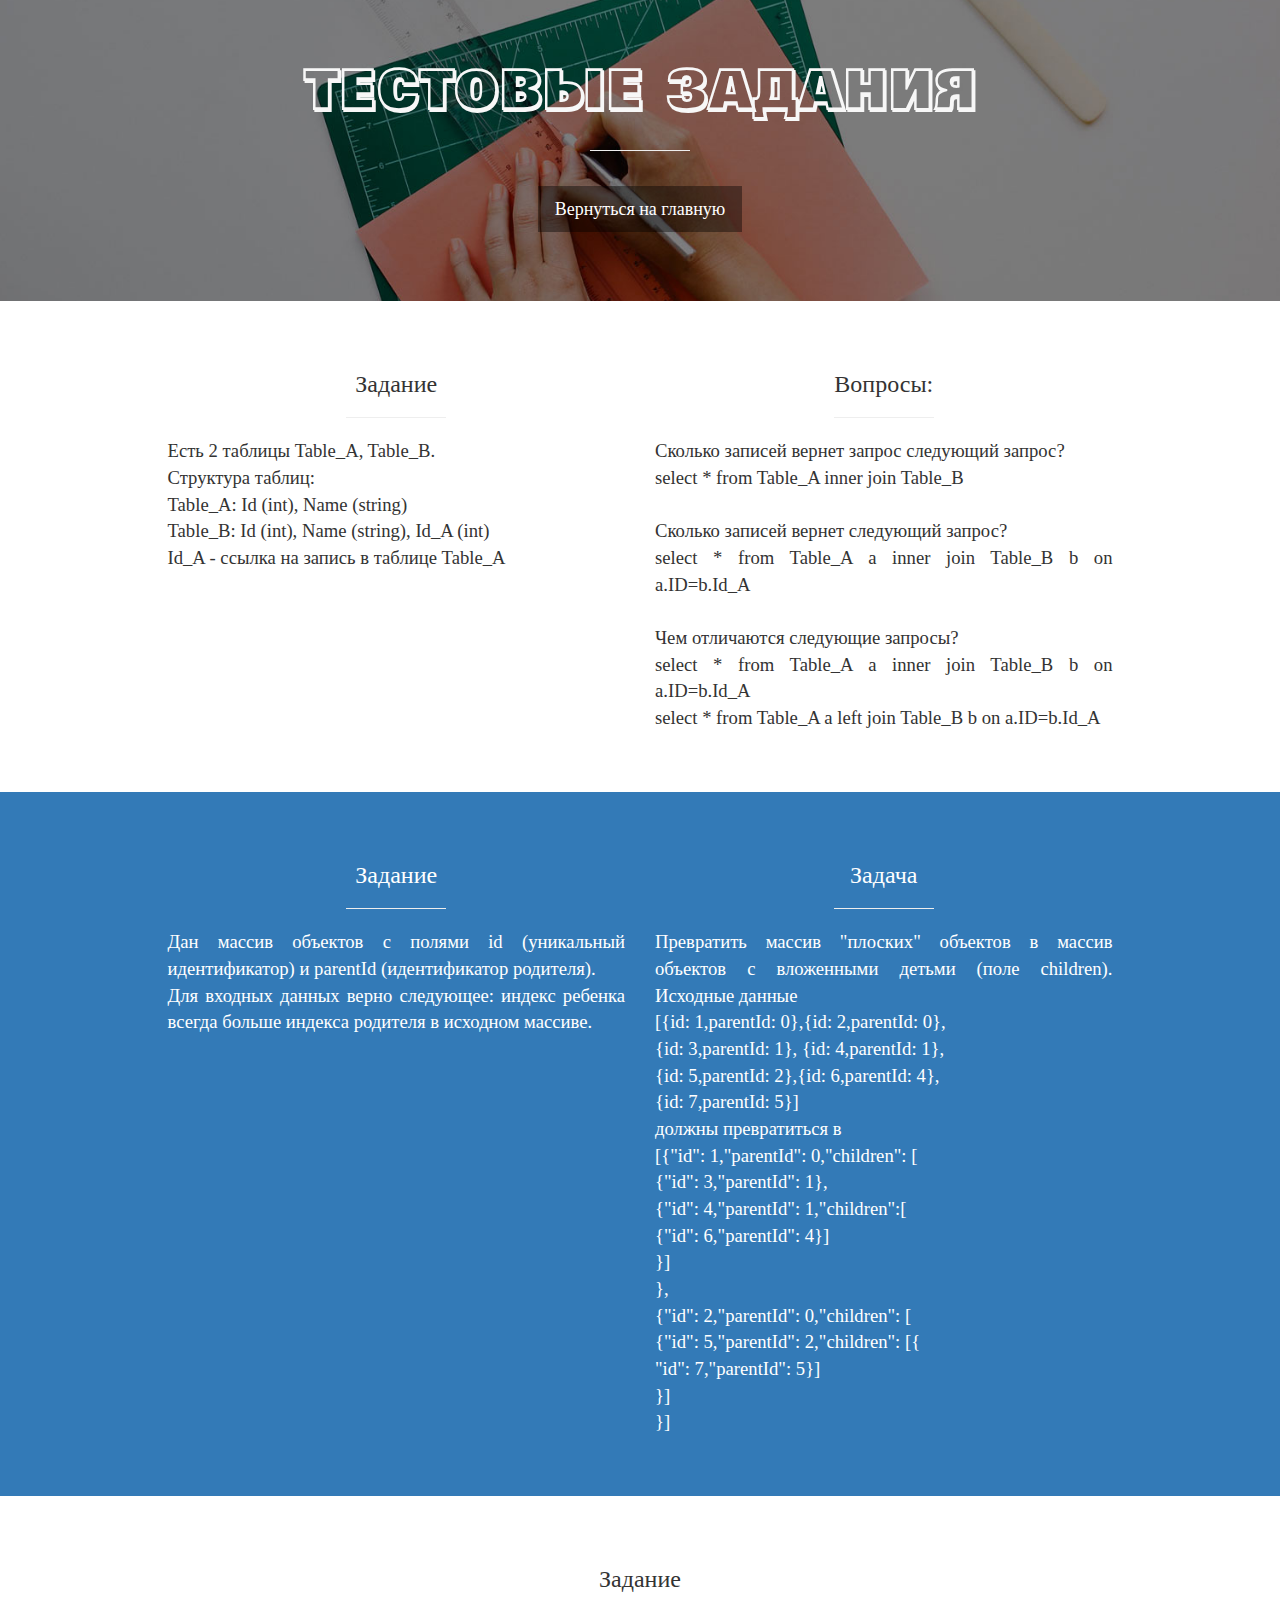
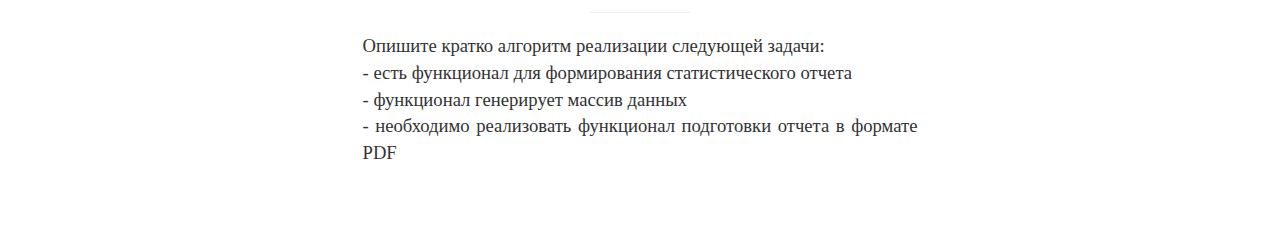
<file: pages/test.html>
<!DOCTYPE html>
<html lang="en">

<head>

    <meta charset="utf-8">
    <meta http-equiv="X-UA-Compatible" content="IE=edge">
    <meta name="viewport" content="width=device-width, initial-scale=1">
    <meta name="description" content="">
    <meta name="author" content="">

    <title>СпецПром-46</title>

    <!-- Bootstrap Core CSS -->
    <link href="../css/bootstrap.min.css" rel="stylesheet">

    <!-- Custom CSS -->
    <link href="../css/stylish-portfolio.css" rel="stylesheet">

    <!-- Custom Fonts -->
    <link href="../font-awesome/css/font-awesome.min.css" rel="stylesheet" type="text/css">
    <link href="http://fonts.googleapis.com/css?family=Source+Sans+Pro:300,400,700,300italic,400italic,700italic"
          rel="stylesheet" type="text/css">

    <!-- HTML5 Shim and Respond.js IE8 support of HTML5 elements and media queries -->
    <!-- WARNING: Respond.js doesn't work if you view the page via file:// -->
    <!--[if lt IE 9]>
    <script src="https://oss.maxcdn.com/libs/html5shiv/3.7.0/html5shiv.js"></script>
    <script src="https://oss.maxcdn.com/libs/respond.js/1.4.2/respond.min.js"></script>
    <![endif]-->

</head>

<body>


<section id="directions" class="services bg-primary img-backg">
    <div class="container">
        <div class="row text-center">
            <div class="col-lg-12 title-test">
                <div>Тестовые задания</div>
                <hr class="small">
              <a href="../index.html" class="btn btn-dark btn-lg font-btn">Вернуться на главную</a>
            </div>
        </div>
    </div>
</section>


<section id="about" class="about">
    <div class="container">
        <div class="row">
            <div class="col-lg-12 col-lg-offset-1 text-center">
            
                 <div class="row">
                 <div class="col-md-5">
                 <h3 class="text-center">Задание</h3>
                   <hr class="small">
                 <p class="task text-justify" >
                    Есть 2 таблицы Table_A, Table_B.<br>
                    Структура таблиц:<br>   
                    Table_A: Id (int), Name (string)<br>
                    Table_B: Id (int), Name (string), Id_A (int) <br>   
                    Id_A - ссылка на запись в таблице Table_A
                    </p>
</div>

 <div class="col-md-5">
                  <h3 class="text-center">  Вопросы:</h3>
                    <hr class="small">
                  <p class="task text-justify">
                    Сколько записей вернет запрос следующий запрос? <br>
                    select * from Table_A inner join Table_B
<br><br>
                    Сколько записей вернет следующий запрос?<br>
                    select * from Table_A a inner join Table_B b on a.ID=b.Id_A
<br><br>
                    Чем отличаются следующие запросы?<br>
                    select * from Table_A a inner join Table_B b on a.ID=b.Id_A<br>
                    select * from Table_A a left join Table_B b on a.ID=b.Id_A<br>
                    </p>
</div>
                    </div>
            </div>
        </div>
        <!-- /.row -->
    </div>
    <!-- /.container -->
</section>

<section id="about" class="about bg-primary">
    <div class="container">
        <div class="row">
            <div class="col-lg-12 col-lg-offset-1">
            
                 <div class="row">
                 <div class="col-md-5">
                 <h3 class="text-center">Задание</h3>
                   <hr class="small">
                 <p class="task text-justify" >
                   Дан массив объектов с полями id (уникальный идентификатор) и parentId (идентификатор родителя). <br>
                   Для входных данных верно следующее: индекс ребенка всегда больше индекса родителя в исходном массиве.<br>
                   
</div>

 <div class="col-md-5">
                  <h3 class="text-center">  Задача</h3>
                    <hr class="small">
                  <p class="task text-justify">
                     Превратить массив "плоских" объектов в массив объектов с вложенными детьми (поле children).
                   Исходные данные<br>
[{id: 1,parentId: 0},{id: 2,parentId: 0}, <br>
{id: 3,parentId: 1}, {id: 4,parentId: 1}, <br>
{id: 5,parentId: 2},{id: 6,parentId: 4}, <br>
{id: 7,parentId: 5}]<br>
должны превратиться в<br>
 [{"id": 1,"parentId": 0,"children": [<br>
   {"id": 3,"parentId": 1},<br> 
   {"id": 4,"parentId": 1,"children":[<br>
        {"id": 6,"parentId": 4}]<br>
    }]<br>
 }, <br>
 {"id": 2,"parentId": 0,"children": [<br>
   {"id": 5,"parentId": 2,"children": [{<br>
        "id": 7,"parentId": 5}]<br>
   }]<br>
 }]<br>

                    </p>
</div>
                    </div>
            </div>
        </div>
        <!-- /.row -->
    </div>
    <!-- /.container -->
</section>

<section id="about" class="about">
    <div class="container">
        <div class="row">
            <div class="col-lg-12 col-lg-offset-1 ">
            
                 <div class="row">
                 <div class="col-md-6 col-md-offset-2">
                 <h3 class="text-center">Задание</h3>
                   <hr class="small">
                 <p class="task text-justify" >
                   Опишите кратко алгоритм реализации следующей задачи:<br>
- есть функционал для формирования статистического отчета<br>
- функционал генерирует массив данных<br>
- необходимо реализовать функционал подготовки отчета в формате PDF<br>
                    </p>
</div>


                    </div>
            </div>
        </div>
        <!-- /.row -->
    </div>
    <!-- /.container -->
</section>


</body>

</html>
</file>
<file: css/stylish-portfolio.css>
/*!
 * Start Bootstrap - Stylish Portfolio Bootstrap Theme (http://startbootstrap.com)
 * Code licensed under the Apache License v2.0.
 * For details, see http://www.apache.org/licenses/LICENSE-2.0.
 */

/* Global Styles */

html,
body {
    width: 100%;
    height: 100%;
}

@font-face {
    font-family: font_header;
    src: url(../font-awesome/fonts/9.ttf);
)
}

@font-face {
    font-family: font_body;
    src: url(../font-awesome/fonts/5.ttf);
    )
}


body {
    font-family: font_body;
}

.text-vertical-center {
    display: table-cell;
    text-align: center;
    vertical-align: middle;
}

.text-vertical-center h1 {
    font-family: font_header;
    color:#f7f7f7;
    margin: 0;
    padding: 0;
    font-size: 5.5em;
    font-weight: 700;
}

.text-vertical-center h3 {
    color: #003153;
}

/* Custom Button Styles */

.btn-dark {
    border-radius: 0;
    color: #fff;
    background-color: rgba(0,0,0,0.4);
}

.btn-dark:hover,
.btn-dark:focus,
.btn-dark:active {
    color: #fff;
    background-color: rgba(0,0,0,0.7);
}

.btn-light {
    border-radius: 0;
    color: #333;
    background-color: rgb(255,255,255);
}

.btn-light:hover,
.btn-light:focus,
.btn-light:active {
    color: #333;
    background-color: rgba(255,255,255,0.8);
}

/* Custom Horizontal Rule */

hr.small {
    max-width: 100px;
}

/* Side Menu */

#sidebar-wrapper {
    z-index: 1000;
    position: fixed;
    right: 0;
    width: 250px;
    height: 100%;
    margin-right: -250px;
    overflow-y: auto;
    background: #222;
    -webkit-transition: all 0.4s ease 0s;
    -moz-transition: all 0.4s ease 0s;
    -ms-transition: all 0.4s ease 0s;
    -o-transition: all 0.4s ease 0s;
    transition: all 0.4s ease 0s;
}

.sidebar-nav {
    position: absolute;
    top: 0;
    width: 250px;
    margin: 0;
    padding: 0;
    list-style: none;
}

.sidebar-nav li {
    text-indent: 20px;
    line-height: 40px;
}

.sidebar-nav li a {
    display: block;
    text-decoration: none;
    color: #999;
}

.sidebar-nav li a:hover {
    text-decoration: none;
    color: #fff;
    background: rgba(255,255,255,0.2);
}

.sidebar-nav li a:active,
.sidebar-nav li a:focus {
    text-decoration: none;
}

.sidebar-nav > .sidebar-brand {
    height: 55px;
    font-size: 18px;
    line-height: 55px;
}

.sidebar-nav > .sidebar-brand a {
    color: #999;
}

.sidebar-nav > .sidebar-brand a:hover {
    color: #fff;
    background: none;
}

#menu-toggle {
    z-index: 1;
    position: fixed;
    top: 0;
    right: 0;
}

#sidebar-wrapper.active {
    right: 250px;
    width: 250px;
    -webkit-transition: all 0.4s ease 0s;
    -moz-transition: all 0.4s ease 0s;
    -ms-transition: all 0.4s ease 0s;
    -o-transition: all 0.4s ease 0s;
    transition: all 0.4s ease 0s;
}

.toggle {
    margin: 5px 5px 0 0;
}

/* Header */

.header {
    display: table;
    position: relative;
    width: 100%;
    height: 100%;
    background: url(../img/it-2.png) no-repeat center center scroll;
    -webkit-background-size: cover;
    -moz-background-size: cover;
    background-size: cover;
    -o-background-size: cover;
}


/* About */

.about {
    padding: 50px 0;
}

/* Services */

.services {
    padding: 50px 0;
}

.service-item {
    margin-bottom: 30px;
}

/* Callout */

.callout {
    display: table;
    width: 100%;
    height: 400px;
    color: #fff;
    background: url(../img/callout.jpg) no-repeat center center scroll;
    -webkit-background-size: cover;
    -moz-background-size: cover;
    background-size: cover;
    -o-background-size: cover;
}

/* Portfolio */

.portfolio {
    padding: 50px 0;
}

.portfolio-item {
    margin-bottom: 30px;
}

.img-portfolio {
    margin: 0 auto;
}

.img-portfolio:hover {
    opacity: 0.8;
}

/* Call to Action */

.call-to-action {
    padding: 50px 0;
}

.call-to-action .btn {
    margin: 10px;
}

/* Map */

.map {
    height: 500px;
}

@media(max-width:768px) {
    .map {
        height: 75%;
    }
}

/* Footer */

footer {
    padding: 100px 0;
}

.lead{
    font-size:14pt;
}

.title {
    margin-top: 50px;
}

.link {
    color:white;
    text-decoration:underline;
}

.link:hover{
    color:#80DAEB;
}

.task {
    font-size: 14pt;
}

.title-test {
    font-family: font_header;
    color:#f7f7f7;
    margin: 0;
    padding: 0;
    font-size: 4em;
    font-weight: 700;
}

.img-backg{
 background: url(../img/callout.jpg) no-repeat center center scroll;
  width: 100%;
    -webkit-background-size: cover;
    -moz-background-size: cover;
    background-size: cover;
    -o-background-size: cover;
    
}

.font-btn{
     font-family: font_body;
}
</file>
